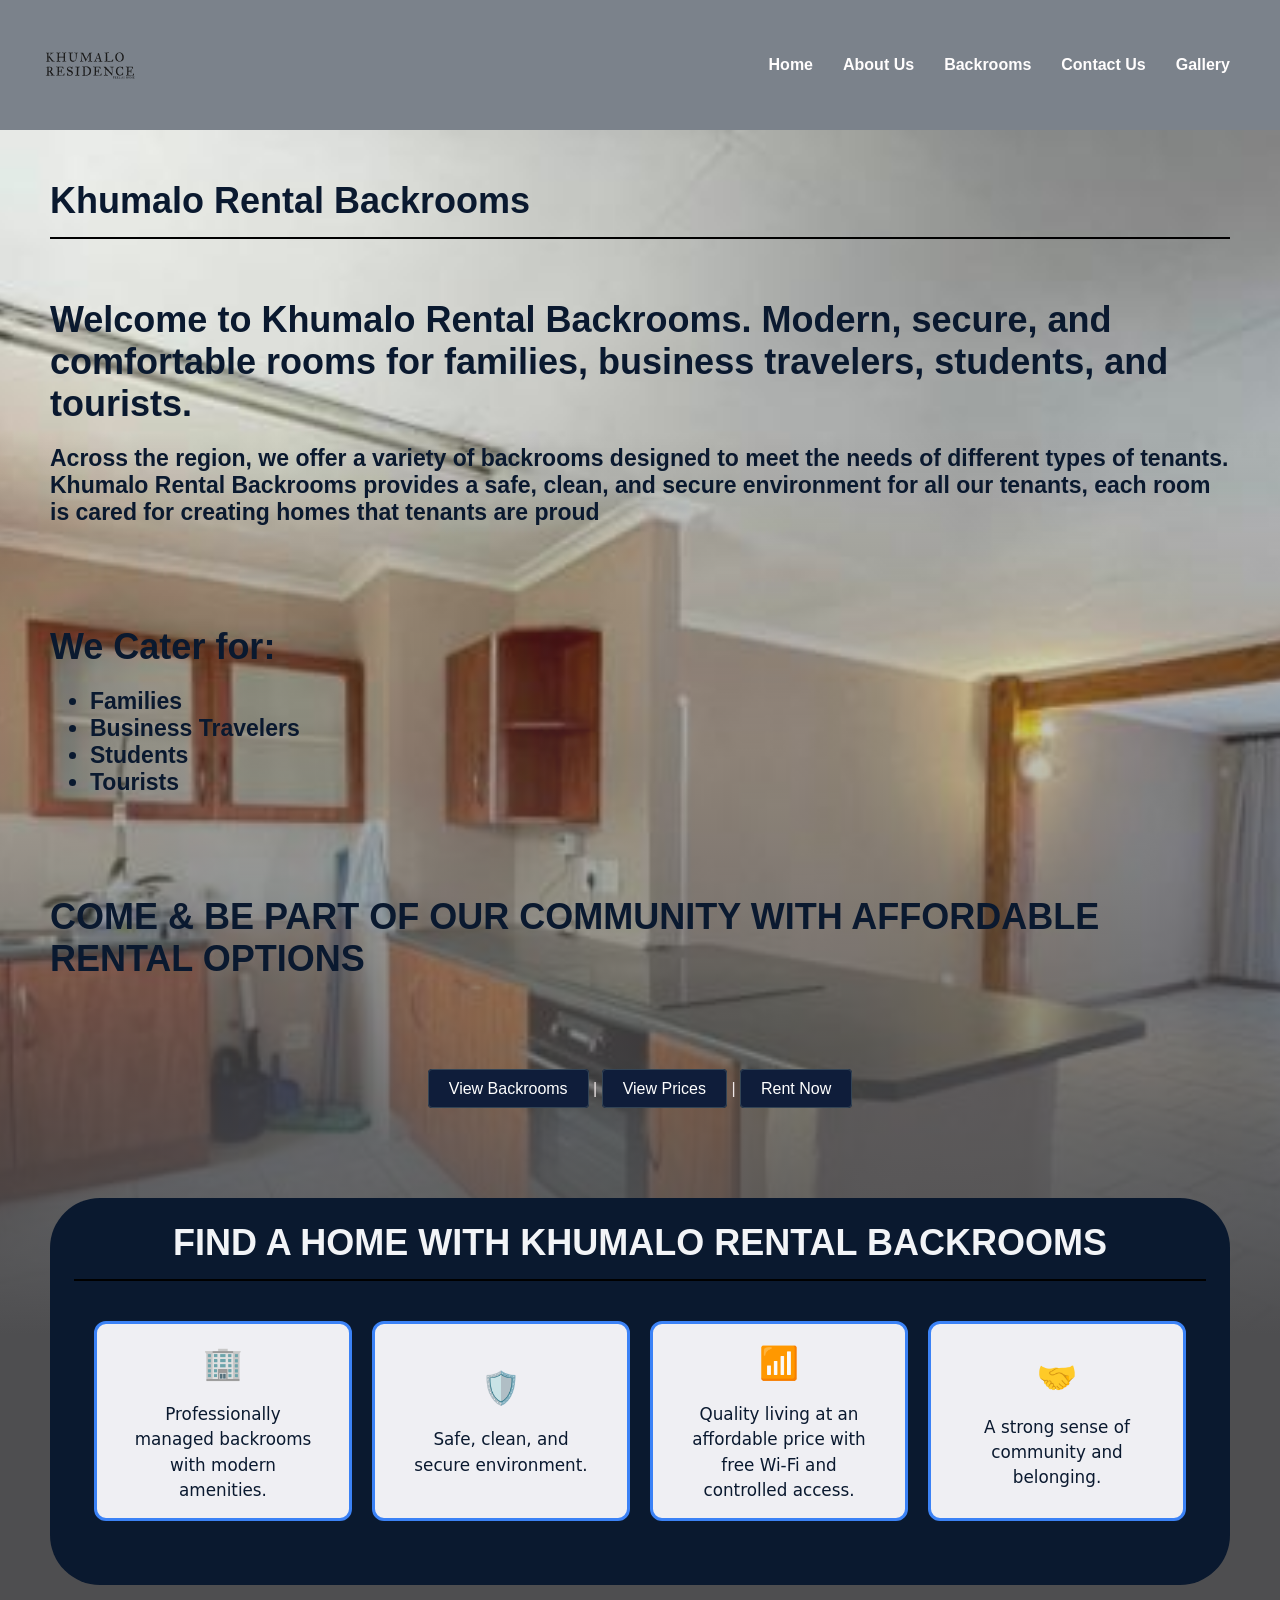
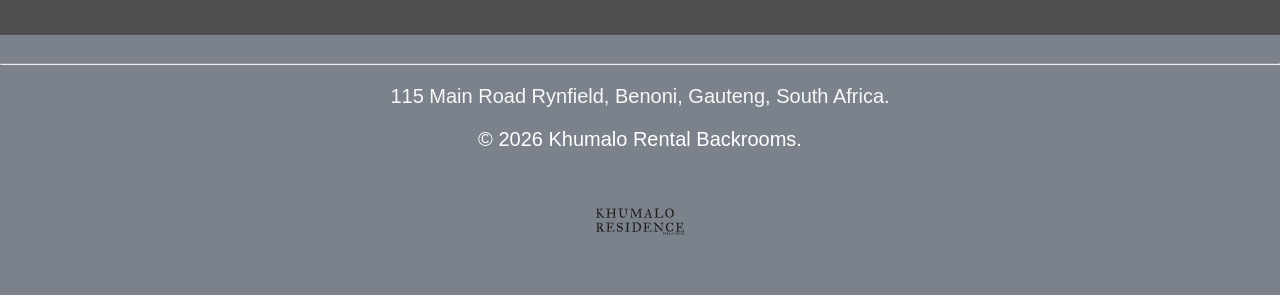
<file: index.html>
<!DOCTYPE html>
<html lang="en">
<head>
    <meta charset="UTF-8">
    <meta name="viewport" content="width=device-width, initial-scale=1.0">
    <title>Home - www.khumalorentalbackrooms.co.za</title>
    <!-- added meta tags for SEO and description -->
    <meta name="keywords" content="Khumalo Rental Backrooms, Khumalo Residence, rooms for rent, affordable student accommodation, secure backrooms, township rentals, rooms for business travelers, clean rooms to rent">
    <meta name="description" content="Welcome to Khumalo Rental Backrooms. Find your perfect backroom for rent in Benoni, Gauteng.">
    <meta name="revisit" content="20 days">
    <meta name="robots" content="index, follow">

    <link rel="stylesheet" href="css/style.css">

    

<body class="home-page">
    <header>
        
            <img src="images\logo.svg" width="100" height="100" alt="Khumalo Rental Backrooms Logo">
            <nav id="nav-bar">
            <a href="index.html">Home</a>
            <a href="about.html">About Us</a>
            <a href="backrooms.html">Backrooms</a>
            <a href="contact.html">Contact Us</a>
            <a href="gallery.html">Gallery</a>
           </nav>
           </header>
           

    <main class="hero-section">
        <h1 id="welcome-text"><b>Khumalo Rental Backrooms</b></h1>
        <h2><b>Welcome to Khumalo Rental Backrooms. Modern, secure, and comfortable rooms for families, business travelers, students, and tourists.</b></h2>
        <h4>Across the region, we offer a variety of backrooms designed to meet the needs of different types of tenants. Khumalo Rental Backrooms provides a safe, clean, and secure environment for all our tenants, each room is cared for creating homes that tenants are proud</h4>

<h2><b>We Cater for:</b></h2>
        <ul id="cater-for-list">
           <b> <li>Families</li>
            <li>Business Travelers</li>
            <li>Students</li>
            <li>Tourists</li></b>
        </ul>

        <h2><b>COME & BE PART OF OUR COMMUNITY WITH AFFORDABLE RENTAL OPTIONS</b></h2>
      
        <!-- added call-to-action buttons for navigation to other pages -->
        <p id="cta-links">
           <div style="margin-top: 40px; margin-bottom: 20px;">
            <a href="gallery.html" style="color: white; background-color: #0f1d3a; padding: 10px 20px; border-radius: 4px; text-decoration: none; border: 1px solid #334455;">View Backrooms</a> |
            <a href="backrooms.html" style="color: white; background-color: #0f1d3a; padding: 10px 20px; border-radius: 4px; text-decoration: none; border: 1px solid #334455;">View Prices</a> |
            <a href="contact.html" style="color: white; background-color: #0f1d3a; padding: 10px 20px; border-radius: 4px; text-decoration: none; border: 1px solid #334455;">Rent Now</a>
        </div>
        </p>

         <div style="margin-top: 40px; margin-bottom: 20px;">
         
    </div>




        <h2></h2>
        <h2></h2>
        <h2></h2>

    <!-- added a promotional banner with key features of the rental backrooms -->
        <div class="promo-banner">
        <h1 id="h1"><b>FIND A HOME WITH KHUMALO RENTAL BACKROOMS</b></h1>
    <div class="tiers">
          <div class="tier-box" id="tier1">Professionally managed backrooms with modern amenities.</div>
          <div class="tier-box" id="tier2">Safe, clean, and secure environment.</div>
          <div class="tier-box" id="tier3">Quality living at an affordable price with free Wi-Fi and controlled access.</div>
          <div class="tier-box" id="tier4">A strong sense of community and belonging.</div>
        </div>
    </main>

    <footer>
        <hr>
        <p id="address">115 Main Road Rynfield, Benoni, Gauteng, South Africa.</p>
        <p id="copyright"> &copy; 2026 Khumalo Rental Backrooms.</p>
        <img src="images\logo.svg" width="100" height="100" alt="Khumalo Rental Backrooms Logo">
    </footer>

<!-- JAVASCRIPT LINK -->
    <script src="js/script.js"></script>
</body>
</html>

<!-- 
  HIDDEN REFERENCE LIST:
  W3Schools, n.d. HTML Tutorial. [online] 
  Available at: <https://www.w3schools.com/html/default.asp> [Accessed 14 August 2026].
  W3Schools, n.d. HTML Images. [online] 
  Available at: <https://www.w3schools.com/html/html_images.asp> [Accessed 14 August 2026].
  IndaoHub, 2022. Backroom for rent in Birch Acres, Kempton Park for R1500 PM. [online image] 
  Available at: <https://www.facebook.com/Indaohub/posts/backroom-for-rent-in-birch-acres-kempton-park-for-r1500-pmcore-features-tiles-ce/165851229349304/> [Accessed 14 August 2026].
  Kasi Huslers, 2025. If you don't have enough space in your yard to build rental backrooms, then become creative and start building double stories for more rooms to rent. [online image].
  Available at: <https://www.facebook.com/KasiHustler/posts/if-you-dont-have-enough-space-in-your-yard-to-build-rental-backrooms-then-become/1280908183430147/> [Accessed 14 August 2026].
  Backroms Online, n.d. Bachelor Room To Rent In Protea Glen Ext 35. [online].
  Available at: <https://backrooms.thokozanikubheka.co.za/backroom/36c1981f80f6c6e8/bachelor-room-to-rent-in-protea-glen-ext-35> [Accessed 14 August 2026].

-->
</file>
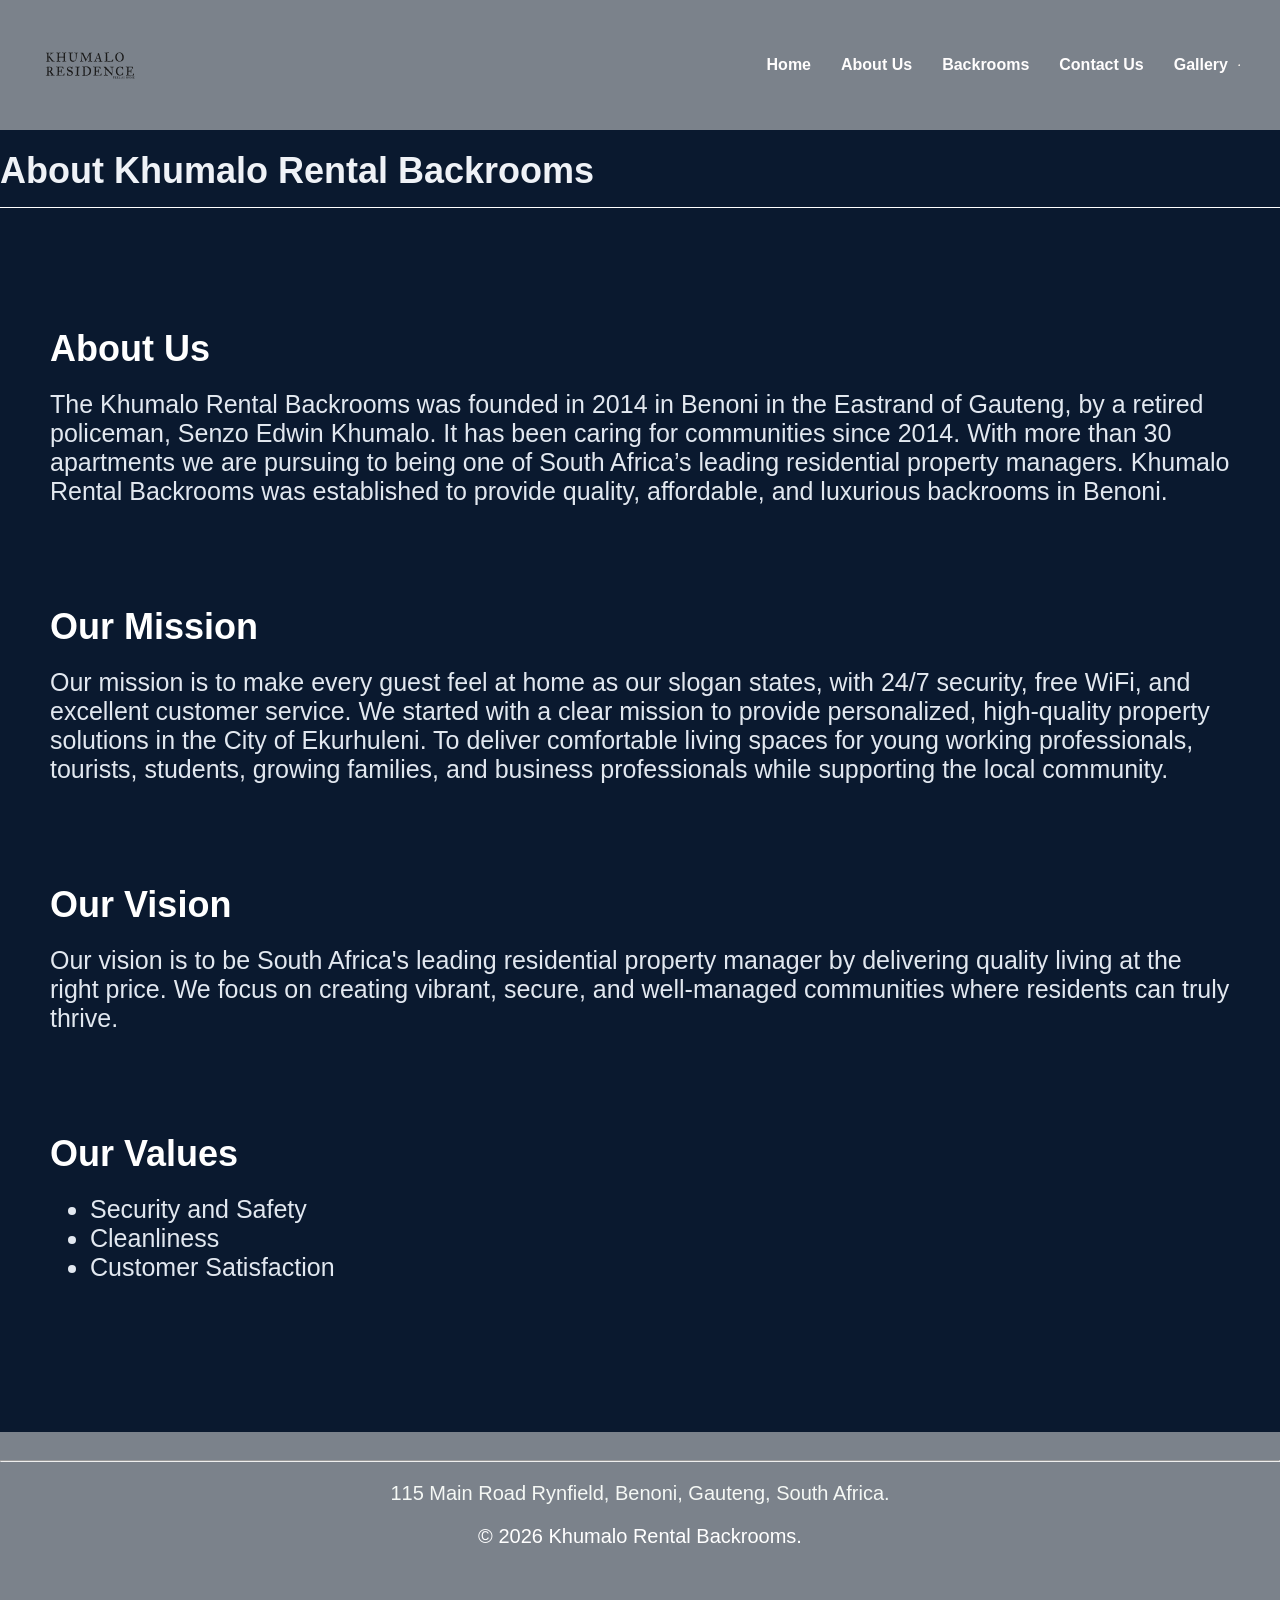
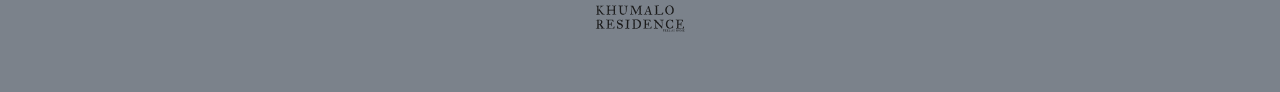
<file: about.html>
<!DOCTYPE html>
<html lang="en">
<head>
  <meta charset="UTF-8">
  <title>About Us - www.khumalorentalbackrooms.co.za</title>
  <meta name="keywords" content="Khumalo Rental Backrooms, Khumalo Residence, rooms for rent, affordable student accommodation, secure backrooms, township rentals, rooms for business travelers, clean rooms to rent">
    <meta name="description" content="Welcome to Khumalo Rental Backrooms. Find your perfect backroom for rent in Benoni, Gauteng.">
    <meta name="revisit" content="20 days">
   
    <meta name="robots" content="index, follow">

  <link rel="stylesheet" href="css/style.css">
  </head>
<body class="about-page">
  <header>
        
            <img src="images\logo.svg" width="100" height="100" alt="Khumalo Rental Backrooms Logo">
            <nav>
            <a href="index.html">Home</a>
            <a href="about.html">About Us</a>
            <a href="backrooms.html">Backrooms</a>
            <a href="contact.html">Contact Us</a>
            <a href="gallery.html">Gallery</a>
            <hr>
        </nav>
    </header>
<h1 id="about-heading">About Khumalo Rental Backrooms</h1>
  <main>
    <h2>About Us</h2>
    <p>The Khumalo Rental Backrooms was founded in 2014 in Benoni in the Eastrand of Gauteng, by a retired policeman, Senzo Edwin Khumalo. It has been caring for communities since 2014. With more than 30 apartments we are pursuing to being one of South Africa’s leading residential property managers. Khumalo Rental Backrooms was established to provide quality, affordable, and luxurious backrooms in Benoni.</p>
    
    <h2>Our Mission</h2>
    <p> Our mission  is to make every guest feel at home as our slogan states, with 24/7 security, free WiFi, and excellent customer service. We started with a clear mission to provide personalized, high-quality property solutions in the City of Ekurhuleni. To deliver comfortable living spaces for young working professionals, tourists, students, growing families, and business professionals while supporting the local community.</p>
    <h2>Our Vision</h2>
    <p>Our vision is to be South Africa's leading residential property manager by delivering quality living at the right price. We focus on creating vibrant, secure, and well-managed communities where residents can truly thrive. </p>
    <h2>Our Values</h2>
    <ul>
      <li>Security and Safety</li>
      <li>Cleanliness</li>
      <li>Customer Satisfaction</li>
    </ul>
  </main>

  <footer>
    <hr>
    <p id="address">115 Main Road Rynfield, Benoni, Gauteng, South Africa.</p>
        <p id="copyright">&copy; 2026 Khumalo Rental Backrooms.</p>
        <img src="images\logo.svg" width="100" height="100" alt="Khumalo Rental Backrooms Logo">
  </footer>
</body>
</html>
</file>
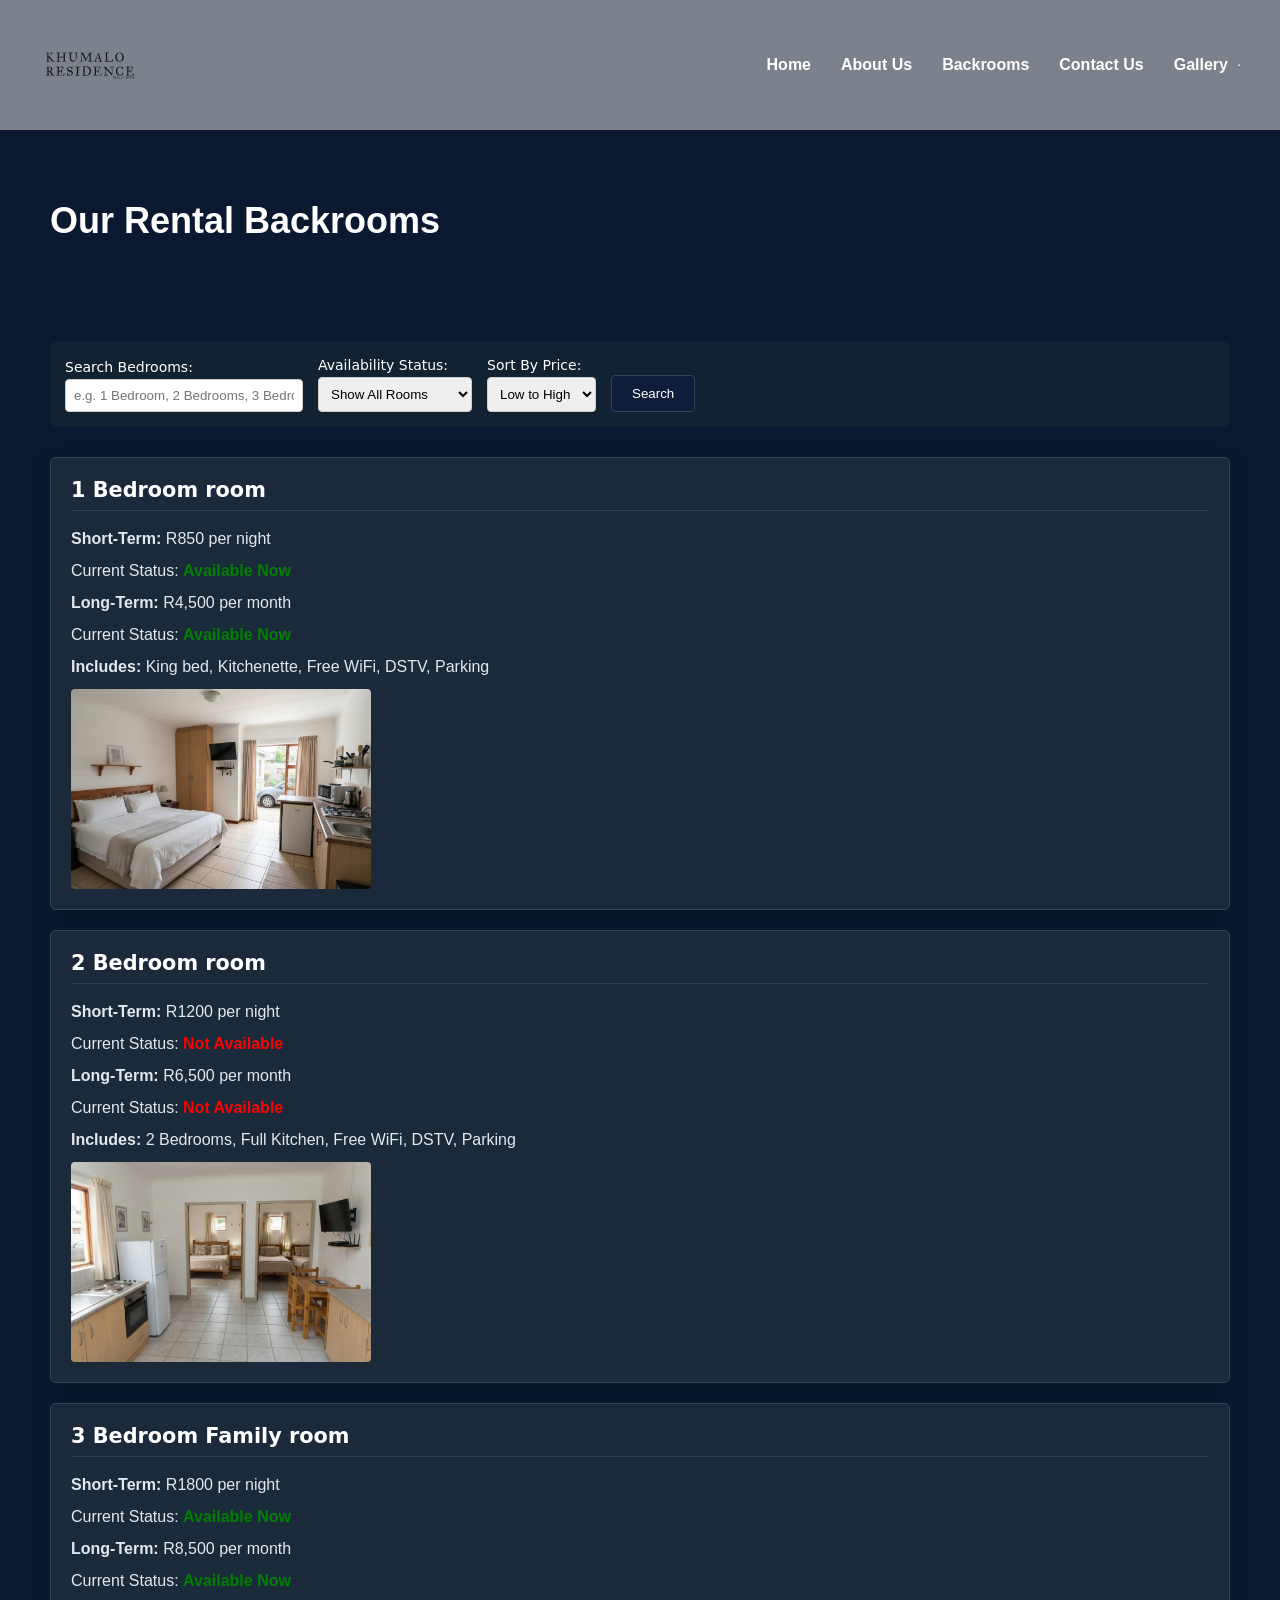
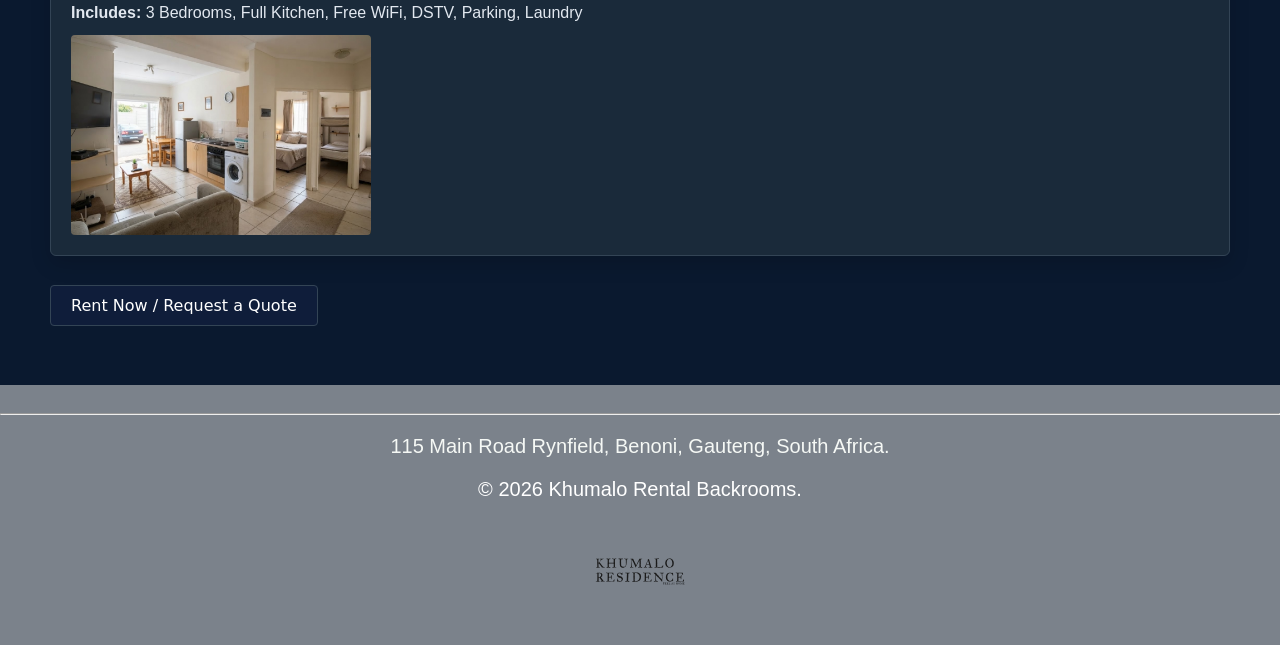
<file: backrooms.html>
<!DOCTYPE html>
<html lang="en">
<head>
  <meta charset="UTF-8">
  <title>Backrooms - www.khumalorentalbackrooms.co.za</title>

  <!-- added meta tags for SEO and description -->
  <meta name="keywords" content="Khumalo Rental Backrooms, Khumalo Residence, rooms for rent, affordable student accommodation, secure backrooms, township rentals, rooms for business travelers, clean rooms to rent">
    <meta name="description" content="Welcome to Khumalo Rental Backrooms. Find your perfect backroom for rent in Benoni, Gauteng.">
    <meta name="revisit" content="20 days">
    <meta name="robots" content="index, follow">

  <link rel="stylesheet" href="css/style.css">
</head>

<body class="backrooms-page">
  <header>
    <img src="images/logo.svg" width="100" height="100" alt="Khumalo Rental Backrooms Logo">
    <nav>
      <a href="index.html">Home</a>
      <a href="about.html">About Us</a>
      <a href="backrooms.html">Backrooms</a>
      <a href="contact.html">Contact Us</a>
      <a href="gallery.html">Gallery</a>
      <hr>
    </nav>
  </header>

  <main>
    <h2>Our Rental Backrooms</h2>

    <!-- Interactive Filtering Controls Panel -->
    <div class="filter-controls" style="margin-bottom: 20px; display: flex; gap: 15px; flex-wrap: wrap; background-color: #112233; padding: 15px; border-radius: 6px; align-items: flex-end;">
      
      <!-- added search input for filtering rooms by name or type -->
      <div>
        <label style="color: white; display: block; font-size: 14px; margin-bottom: 4px;">Search Bedrooms:</label>
        <input type="text" id="room-search" placeholder="e.g. 1 Bedroom, 2 Bedrooms, 3 Bedrooms" style="padding: 8px; border-radius: 4px; border: 1px solid #ccc; width: 220px;">
      </div>

      <!-- added dropdown for filtering rooms by availability status -->
      <div>
        <label style="color: white; display: block; font-size: 14px; margin-bottom: 4px;">Availability Status:</label>
        <select id="status-filter" style="padding: 8px; border-radius: 4px; border: 1px solid #ccc;">
          <option value="all">Show All Rooms</option>
          <option value="available">Available Now Only</option>
        </select>
      </div>

      <!-- added dropdown for sorting rooms by price -->
      <div>
        <label style="color: white; display: block; font-size: 14px; margin-bottom: 4px;">Sort By Price:</label>
        <select id="price-sort" style="padding: 8px; border-radius: 4px; border: 1px solid #ccc;">
          
          <option value="low-high">Low to High</option>
          <option value="high-low">High to Low</option>
        </select>
      </div>

      <!-- added dropdown for filtering rooms by number of bedrooms -->
      <div>
        <!-- search button -->
        <button type="button" id="search-btn" style="color: white; background-color: #0f1d3a; padding: 10px 20px; border-radius: 4px; text-decoration: none; border: 1px solid #334455;">Search</button>
      </div>

    </div>

    <!-- added a container to dynamically display the filtered and sorted rooms -->
    <div id="rooms-display-container" class="rooms-container" style="display: flex; flex-direction: column; gap: 20px;">
    </div>

    <!-- added a message to display when no rooms match the search criteria -->
    <div style="margin-top: 40px; margin-bottom: 20px;">
        <a href="contact.html" style="color: white; background-color: #0f1d3a; padding: 10px 20px; border-radius: 4px; text-decoration: none; border: 1px solid #334455;">Rent Now / Request a Quote</a>
    </div>
  </main>

  <footer>
    <hr>
    <p id="address">115 Main Road Rynfield, Benoni, Gauteng, South Africa.</p>
    <p id="copyright"> &copy; 2026 Khumalo Rental Backrooms.</p>
    <img src="images/logo.svg" width="100" height="100" alt="Khumalo Rental Backrooms Logo">
  </footer>

  <!-- JAVASCRIPT LINK -->
  <script src="js/script.js"></script>
</body>
</html>
</file>
<file: css/style.css>
.hero-section {
            background-image: linear-gradient(to bottom, transparent 20%, #4e4e50 80%), url('../images/image2.jpg');
            background-size: cover;
            background-position: center;
            padding: left 20px;
            padding: right 20px;
            min-height: 10vh;
            text-align: center;
            color: rgb(241, 233, 233);
        }



      h2{
        text-align: left;
        font-family: 'Montserrat', 'Century Gothic', sans-serif;
        font-size: 36px;
        color: #ffffff;
        margin-top: 20px;
        margin-bottom: 100px;
    }

 h4{
        text-align: left;
        font-family:'Calibri', 'Arial', sans-serif;
        font-style: normal;
        font-size: 23px;
        color: #0a192f;
        margin-top: -80px;
        margin-bottom: 100px;
    }

    #cater-for-list {
       text-align: left;
        font-family:'Calibri', 'Arial', sans-serif;
        font-style: normal;
        font-size: 23px;
        color: #0a192f;
        margin-top: -80px;
        margin-bottom: 100px; 
    }

   

     #welcome-text {
        margin-top: -0px;
        margin-bottom: 60px;
         text-align: left;
        font-family: 'Montserrat', 'Century Gothic', sans-serif;
        font-size: 36px;
        color: #0a192f
       
    }

    #about-heading {
    border-bottom: 1px solid #ffffff; /* This changes the line to solid white */
}

     #about-heading {
        margin-top: 20px;
        margin-bottom: 50px;
         text-align: left;
        font-family: 'Montserrat', 'Century Gothic', sans-serif;
        font-size: 36px;
        color: #eff2f7
       
    }
    
    #h1{ 
        text-align: center;
        font-family: 'Montserrat', 'Century Gothic', sans-serif;
        font-size: 36px;
        color: #f2f4f7 ;
        font-style: bold;
        margin-top: 0px;
         }

         .home-page h2 {
            text-align: left;
            font-family: 'Montserrat', 'Century Gothic', sans-serif;
            font-size: 36px;
            color: #0a192f;
            margin-top: 20px;
            margin-bottom: 100px;
          }

          .home-page #address {
              text-align: center;
            font-family: 'Calibri', 'Arial', sans-serif;
            font-size: 20px;
            color: #f5f8f5;
            margin-top: 20px;
            margin-bottom: 20px;
         }

         .home-page #copyright {
            text-align: center;
            font-family: 'Calibri', 'Arial', sans-serif;
            font-size: 20px;
            color: #ffffff;
            margin-top: 20px;
            margin-bottom: 20px;
         }
         .about-page {
          background-color: #0a192f;
  color: #ffffff;
  font-family: system-ui, -apple-system, sans-serif;
         }

    .about-page p {
            text-align: left;
            font-family:'Calibri', 'Arial', sans-serif;
            font-size: 25px;
            color:#e2e8f0;
            margin-top: -80px;
            margin-bottom: 100px;
         }


               p {
            text-align: left;
            font-family: 'Calibri', 'Arial', sans-serif;
            font-size: 25px;
            color:#e2e8f0;
            margin-top: 10px;
            margin-bottom: 50px;
         }

         
         .about-page #address {
            text-align: center;
            font-family: 'Calibri', 'Arial', sans-serif;
            font-size: 20px;
            color: #f5f8f5;
            margin-top: 20px;
            margin-bottom: 20px;
         }

         .about-page #copyright {
            text-align: center;
            font-family: 'Calibri', 'Arial', sans-serif;
            font-size: 20px;
            color: #ffffff;
            margin-top: 20px;
            margin-bottom: 20px;
         }  

         .about-page ul {
           text-align: left;
            font-family:'Calibri', 'Arial', sans-serif;
            font-size: 25px;
            color:#e2e8f0;
            margin-top: -80px;
            margin-bottom: 100px;
         }
         

         .backrooms-page #address {
            text-align: center;
            font-family: 'Calibri', 'Arial', sans-serif;
            font-size: 20px;
            color: #f5f8f5;
            margin-top: 20px;
            margin-bottom: 20px;
         }

         .backrooms-page #copyright {
            text-align: center;
            font-family: 'Calibri', 'Arial', sans-serif;
            font-size: 20px;
            color: #ffffff;
            margin-top: 20px;
            margin-bottom: 20px;
         }

         .contact-page #address {
            text-align: center;
            font-family: 'Calibri', 'Arial', sans-serif;
            font-size: 20px;
            color: #f5f8f5;
            margin-top: 20px;
            margin-bottom: 20px;
         }

         .contact-page #copyright {
            text-align: center;
            font-family: 'Calibri', 'Arial', sans-serif;
            font-size: 20px;
            color: #ffffff;
            margin-top: 20px;
            margin-bottom: 20px;
         }

         .gallery-page #address {
            text-align: center;
            font-family: 'Calibri', 'Arial', sans-serif;
            font-size: 20px;
            color: #f5f8f5;
            margin-top: 20px;
            margin-bottom: 20px;
         }  

         .gallery-page #copyright {
            text-align: center;
            font-family: 'Calibri', 'Arial', sans-serif;
            font-size: 20px;
            color: #ffffff;
            margin-top: 20px;
            margin-bottom: 20px;
         }

         #cta-links {
            text-decoration: none;
            color: #ff0202;
         }

          #cta-links {
            text-decoration: none;
            color: #ff0202;
         }
        body {
            font-family: 'Calibri', 'Arial', sans-serif;
            margin: 0px;
            padding: 0;
            width: 100%;
        }
        

    header, footer {
    width: 100%;
    box-sizing: border-box; 
        }


         header {
            background-color: #7b828b;
            color: rgb(255, 255, 255);
            display: flex;
            justify-content: space-between;
            align-items: center;
            color: white;
            padding: 15px 40px;
        }

        

         header nav a {
            color: rgb(255, 253, 253);
            text-decoration: none;
            margin-left: 10px;
            font-family: 'Calibri', 'Arial', sans-serif;
            font-weight: bold;
        }

        nav {
            display: flex;
            justify-content: space-around;
            align-items: center;
        }

        nav img {
            width: 50px;
            height: 50px;
        }

         .promo-banner {
      max-width: 1200px;
      margin: 100px auto 0px;
      background-color:#0a192f;
      border: 1px dashed var(--border-card);
      border-radius: 50px;
      padding: 24px;
      text-align: center;

    }

    .promo-banner h1 {
      font-family: 'Orbitron', sans-serif;
      font-size: 1.4rem;
      color: var(--acid-green);
      margin-bottom: 12px;
      text-align: center;
    }

    .tiers {
      display: flex;
      justify-content: space-around;
      flex-wrap: wrap;
      gap: 16px;
      color: #fdfdfd;
    }

       


        nav a {
            color: rgb(10, 10, 10);
            text-decoration: italic;
            padding: 10px;
        }

        main {
            padding: 50px;
        }
          h1 {
            border-bottom: 2px solid black;
            padding-bottom: 15px;
            margin-bottom: 15px;
          }  

          #gallery {
          
    background-image: none;
    padding-left: 25px;
}

        footer {
            background-color: #7b828b;
            color: rgb(255, 255, 255);
            text-align: center;
             width: 100%;
            padding: 20px 0;
            margin: 0;
           
        }
         footer nav a {
            color: rgb(8, 8, 8);
            text-decoration: none;
            margin-left: 10px;
            font-family: Arial, sans-serif;
            font-weight: bold;
        }


       /* 1. The Grid Container Wrapper */
.tiers {
  display: flex;
  flex-direction: row;
  /* Automatically wraps columns to fit screens, keeping them uniform */
  justify-content: space-between;
  gap: 20px;
  max-width: 100%;
  margin: 40px auto;
  padding: 0 20px;
  font-family: system-ui, -apple-system, sans-serif;
  width: 100%;
  box-sizing: border-box;
}
  


.tier-box {
  background-color: #efeff3;   /* White background */
  color: #ffffff;              /* White text */
  padding: 30px;
  border-radius: 20px;         /* curved corners */
  font-size: 1.05rem;
  line-height: 1.5;
  color: #0a192f;              /* Navy text color */
  
  /* Forces all cards to match the height of the tallest card's text */
  display: flex;
  flex-direction: column;
  justify-content: center;
  height: 200px; 
  text-align: center;
  box-sizing: border-box;
  flex: 1;
}

/* 3. Injecting Icons via CSS (Matches your IDs) */
.tier-box::before {
  font-size: 2rem;            /* Icon size */
  margin-bottom: 15px;        /* Spacing below icon */
  display: block;
}

#tier1::before { content: "🏢"; } /* House emoji */
#tier2::before { content: "🛡️"; } /* Shield emoji */
#tier3::before { content: "📶"; } /* Network emoji */
#tier4::before { content: "🤝"; } /* Holding hands emoji */


  
  
  #tier-box {
    height:auto; /* Allows the box to expand based on content */
    grid-column: span 2;
    min-height: 220px; /* Ensures it doesn't shrink too much */ 
  }


/*The Container that arranges the boxes horizontally */
.rooms-container {
  display: flex;
  flex-direction: row;
  justify-content: space-between;
  gap: 24px;
  max-width: 1200px;
  margin: 30px auto;
  width: 70%;
  box-sizing: border-box;
}

/* Styling the individual boxes */
.room-card {
  background-color: #0a192f;   /* Deep Navy Blue box background */
  color: #ffffff;              /* Crisp white text color */
  border: 1px solid rgba(212, 175, 55, 0.3); 
  border-radius: 16px;         /* curved corners */
  padding: 24px;
  flex: 1;                     /* Makes all 3 boxes exactly the same width */
  box-shadow: 0 8px 20px rgba(0, 0, 0, 0.15);
  box-sizing: border-box;
}

/* Styling the titles inside the boxes */
.room-card h3 {
  color: #ffffff;              /* Premium White text for room headers */
  margin-top: 0;
  margin-bottom: 16px;
  border-bottom: 1px solid rgba(255, 255, 255, 0.1);
  padding-bottom: 8px;
  font-size: 1.3rem;
}

/* Cleaning up the vertical text spacing inside the boxes */
.room-card p {
  margin: 8px 0;
  font-size: 1rem;
  line-height: 1.5;
}

/* Mobile Phone Responsive Fix: Stacks them vertically on small screens */
@media (max-width: 900px) {
  .rooms-container {
    flex-direction: column;
  }
}


/* Only triggers the side-by-side room boxes on the Backrooms page */
.backrooms-page .rooms-container {
  display: flex;
  flex-direction: row;
  justify-content: space-between;
  gap: 24px;
  max-width: 1200px;
  margin: 30px auto;
  width: 100%;
  box-sizing: border-box;
}

.backrooms-page {
 background-color: #0a192f !important;
  color: #ffffff;
  font-family: system-ui, -apple-system, sans-serif;
}

.backrooms-page .room-card {
  background-color: #0a192f;   
  color: #ffffff;              
  border: 1px solid rgba(212, 175, 55, 0.3); 
  border-radius: 16px;         
  padding: 24px;
  flex: 1;                     
  box-shadow: 0 8px 20px rgba(0, 0, 0, 0.15);
  box-sizing: border-box;
}
.contact-page {
 background-color: #0a192f !important;
  color: #ffffff;
  font-family: system-ui, -apple-system, sans-serif;
}

/* Only transforms the <main> container into a Navy block card on the Contact page */
.contact-page main {
  background-color: #0a192f;           
  color: #ffffff;                      
  max-width: 600px;                    
  margin: 40px auto;                   
  padding: 40px;
  border-radius: 20px;                 
  border: 1px solid rgba(212, 175, 55, 0.2); 
  box-shadow: 0 10px 25px rgba(0, 0, 0, 0.2);
  box-sizing: border-box;
  height: -1;
}

.contact-page main input[type="text"],
.contact-page main input[type="email"],
.contact-page main input[type="tel"],
.contact-page main select {
  width: 100%;                         
  padding: 12px;
  background-color: #ffffff;           
  color: #1a1d20;                      
  border: 2px solid #cbd5e1;
  border-radius: 8px;                  
  margin-bottom: 20px;                 
  box-sizing: border-box;
}

/* Sets the main background for the Gallery page */
.gallery-page {
  background-color: #0a192f !important;
  color: #ffffff;
  font-family: system-ui, -apple-system, sans-serif;
}




#gallery {
  display: flex;
  flex-direction: row;
  justify-content: center;
  gap: 24px;                      /* even spaces between images */
  max-width: 1200px;
  margin: 0 auto;
  padding: 0 20px 40px 20px;
  box-sizing: border-box;
}

/* 4. Column Wrapper Settings */
#gallery article {
  flex: 1;                        
  display: flex;
  flex-direction: column;
  gap: 32px;                      
}

/* force image into square shapes */
#gallery img {
  width: 100%;
  aspect-ratio: 1 / 1;           
  object-fit: cover;              
  border-radius: 6px;             
  box-shadow: 0 6px 16px rgba(0, 0, 0, 0.4);
  display: block;
}

/* aligns the image captions under the images */
#gallery figcaption {
  margin-top: 10px;               
  margin-bottom: 8px;            
  font-size: 1.1rem;
  font-weight: 500;
  text-align: center;            
  color: #ffffff;                 
}


@media screen and (max-width: 768px) {

  /* --- GLOBAL LAYOUT RESET & SAFETY SHIELD --- */
  * {
    box-sizing: border-box;
  }
  
  body {
    overflow-x: hidden; /* Hard safety gate protecting screens from ugly horizontal side-scrolling */
    width: 100%;
  }

  /* --- RESPONSIVE NAVIGATION BAR HEADER --- */
  header {
    display: flex;
    flex-direction: column; 
    align-items: center;
    gap: 15px;
    padding: 15px !important;
  }

  header nav {
    width: 100%;
  }

  /* put navigation links in a row */
  .nav-links {
    display: flex;
    flex-direction: row;
    flex-wrap: wrap;
    justify-content: center;
    gap: 12px 20px;
    width: 100%;
  }

  .nav-links a {
    font-size: 1rem !important;
    padding: 6px 0;
  }




  /* takes the hero section */
  .hero-section {
    min-height: auto !important;
    padding: 40px 16px !important;
  }

  /* Deletes negative padding or margin track conflicts */
  #welcome-text {
    font-size: 2.2rem !important;
    line-height: 1.2 !important;
    margin-top: 0 !important;
    margin-bottom: 20px !important;
    text-align: center !important;
  }

  /* Resets properties, eliminating the overlapping -55px gap */
  h4, .hero-section h2, .hero-section h4 {
    font-size: 1.1rem !important;
    line-height: 1.5 !important;
    margin-top: 0 !important;
    margin-bottom: 16px !important;
    text-align: center !important;
  }

  /* Stabilizes the secondary home headings */
  .home-page h2 {
    font-size: 1.6rem !important;
    text-align: center !important;
    margin-top: 30px !important;
    margin-bottom: 20px !important;
  }

  /* Centers the bullet point lists cleanly on compact displays */
  #cater-for-list {
    margin-top: 0 !important;
    margin-bottom: 30px !important;
    font-size: 1.1rem !important;
    padding-left: 20px !important;
    display: inline-block !important;
    max-width: 290px;
  }


 

  /* Fixes top page headers */
  .about-page h2, 
  body.about-page > h2 {
    font-size: 1.8rem !important;
    margin-top: 30px !important;
    margin-bottom: 20px !important;
    text-align: center !important;
  }

  /* Overrides the massive 25px font and strips the destructive -100px margin from line 100 */
  .about-page p {
    font-size: 1.15rem !important; 
    line-height: 1.6 !important;
    margin-top: 0 !important;      
    margin-bottom: 24px !important;
    padding: 0 16px !important;
  }

  .about-page ul {
    font-size: 1.15rem !important; 
    line-height: 1.6 !important;
    margin-top: 0 !important;      
    margin-bottom: 24px !important;
    padding: 0 16px !important;
  }


 
  
  .rooms-container {
    display: flex;
    flex-direction: column !important; /* Converts desktop row into an vertical card scroll  */
    gap: 24px !important;
    padding: 0 16px !important;
  }

  .room-card {
    width: 100% !important;
    max-width: 100% !important;
    margin: 0 !important;
  }


 
  
  .contact-page main {
    width: 92% !important;
    max-width: 100% !important;
    margin: 20px auto !important;
    padding: 24px 16px !important;
  }

  /* Expands form interaction touch points for user fingertips */
  .contact-page main input,
  .contact-page main select {
    font-size: 16px !important; 
    padding: 12px !important;
  }




  /*Makes a clean view for the gallery*/
  #gallery {
    display: flex !important;
    flex-direction: column !important;
    gap: 24px !important;
    padding: 0 16px !important;
  }

  #gallery article {
    width: 100% !important;
    display: flex !important;
    flex-direction: column !important;
    gap: 24px !important;
  }

  /* changes the gallery image styling */
  #gallery img {
    width: 100% !important;
    aspect-ratio: 1 / 1 !important;
    object-fit: cover !important;
    border-radius: 8px !important;
  }
}

/* ==========================================
   4 CARDS COLOR ANIMATION
   ========================================== */


.tier-box {
  border: 3px solid #3b82f6; 
  border-radius: 12px;       
  transition: transform 0.3s ease, box-shadow 0.3s ease;
  
  /* Runs the color-shifting loop over 6 seconds smoothly and loops forever */
  animation: cardColorChange 6s infinite ease-in-out;
}

/* Make the blocks move when you hover over them */
.tier-box:hover {
  transform: translateY(-6px);
}

/* The colors which shift over time */
@keyframes cardColorChange {
  0% {
    border-color: #ff0000; 
    box-shadow: 0 4px 15px rgba(59, 130, 246, 0.25);
  }
  25% {
    border-color: #3dea08; 
    box-shadow: 0 4px 15px rgba(248, 248, 246, 0.25);
  }
  50% {
    border-color: #0231ff; 
    box-shadow: 0 4px 15px rgba(16, 185, 129, 0.25);
  }
  75% {
    border-color: #f304cb; 
    box-shadow: 0 4px 15px rgba(168, 85, 247, 0.25);
  }
  100% {
    border-color: #000000; 
    box-shadow: 0 4px 15px rgba(59, 130, 246, 0.25);
  }
}

/* ==========================================
   NAVIGATION LINK HOVER ANIMATION
   ========================================== */

/*smooth navigation */
.nav-bar a {
  display: inline-block; /* Required for transform movements to work on text links */
  transition: transform 0.3s ease, color 0.3s ease;
}

/* avoid moving all the links & targets only one link which you hovor over  */
.nav-bar a:hover {
  transform: translateY(-4px); 
  }

/*This applies the upward movement ONLY to the link being hovered over */
.nav-bar a:hover, nav a:hover, ul li a:hover, header a:hover {
  transform: translateY(-5px) !important; 
  color: #0a192f !important; 
}

/* Mobile Responsiveness for Search Filters */
@media screen and (max-width: 600px) {
    /* Targets the container holding your search inputs */
    .filter-container, 
    div[style*="background-color: #112233"],
    form { 
        padding: 15px !important;
        display: flex !important;
        flex-direction: column !important;
        gap: 15px !important;
    }

    
    /* Mobile viewport adjustments */
    #room-search,
    #status-filter,
    #price-sort,
    .filter-container input,
    .filter-container select {
        width: 500% !important;
        max-width: 100% !important;
        box-sizing: border-box !important;
    }

    
    .filter-container label {
        display: block !important;
        margin-bottom: 5px !important;
        width: 100% !important;
    }

    
    #search-btn, 
    .filter-container button,
    input[type="submit"] {
        width: 100% !important;
        padding: 12px !important;
        font-size: 16px !important;
    }

    
}
</file>
